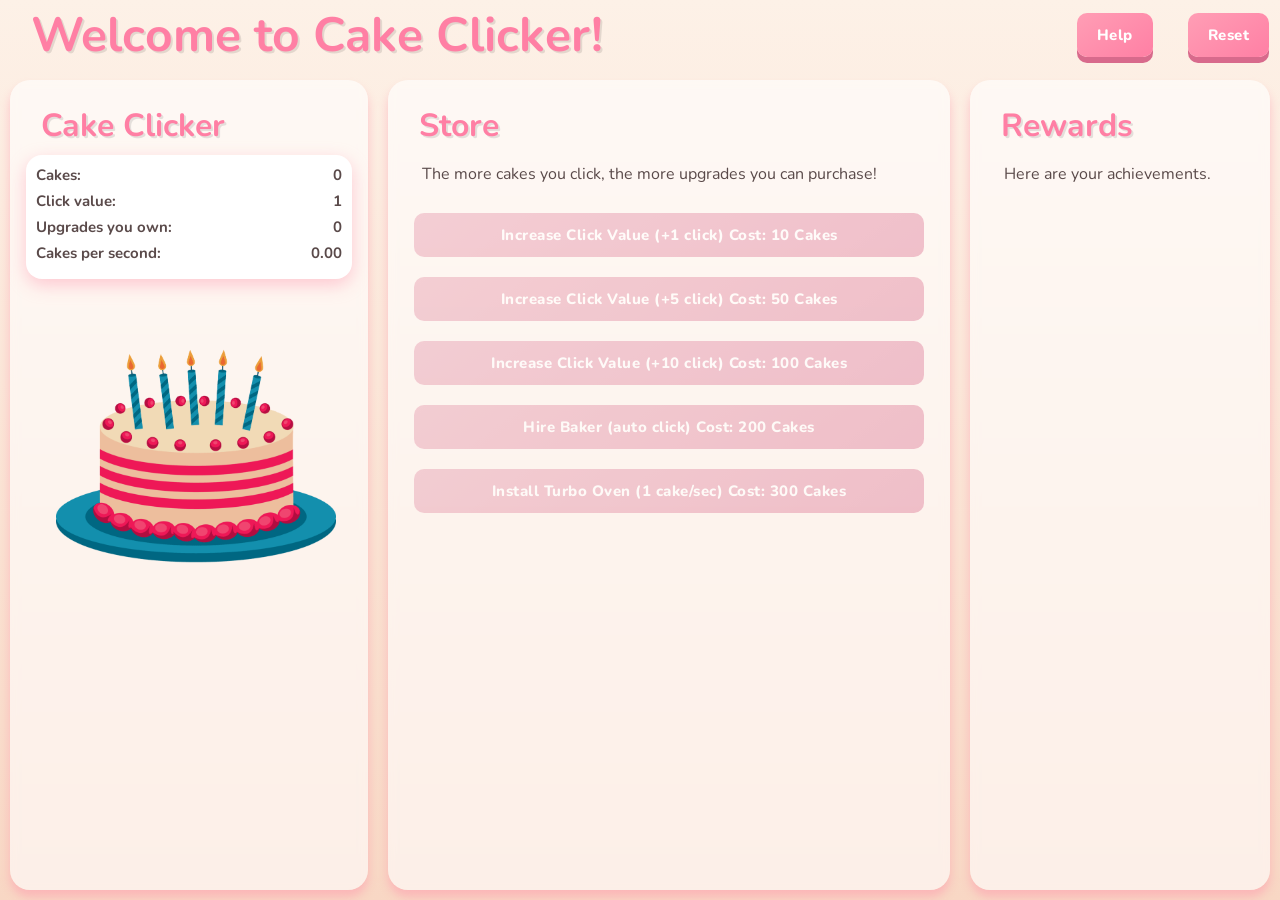
<file: index.html>
<!doctype html>
<!--
Authors: Harshini Lakshman and Amanda Gbe
Date: February 4th, 2026
Description: This is the HTML file for the incremental clicker game, based on Cookie Clicker, using our own theme
and reward systems.
-->
<html>

<head>
  <meta charset="utf-8">
  <title>Cake Clicker Game</title>
  <link rel="stylesheet" href="./css/cake.css">
  <meta name="viewport" content="width=device-width">
  <link rel="preconnect" href="https://fonts.googleapis.com">
  <link rel="preconnect" href="https://fonts.gstatic.com" crossorigin>
  <link rel="preconnect" href="https://fonts.googleapis.com">
  <link rel="preconnect" href="https://fonts.gstatic.com" crossorigin>
  <link
    href="https://fonts.googleapis.com/css2?family=Google+Sans:ital,opsz,wght@0,17..18,400..700;1,17..18,400..700&family=Nunito:ital,wght@0,200..1000;1,200..1000&display=swap"
    rel="stylesheet">
  <audio id="bgMusic" src="audio/bakery-music.mp3" loop></audio>
</head>

<body>
  <div id="container">

    <div id="topBar">
      <div class="title">
        <h1>Welcome to Cake Clicker!</h1>
      </div>
      <button id="helpButton">Help</button>
      <button id="reset">Reset</button>
    </div>

    <div id="game">

      <div id="clickArea">
        <div class="title">
          <h1>Cake Clicker</h1>
        </div>

        <div id="scoreboard">
          <p><span>Cakes:</span> <span id="cakeCount">0</span></p>
          <p><span>Click value:</span> <span id="clickValue">1</span></p>
          <p><span>Upgrades you own:</span> <span id="upgradesOwned">0</span></p>
          <p><span>Cakes per second:</span> <span id="cakesPerSecond">0</span></p>
        </div>

        <button id="bigCake">
          <img src="images/birthday-cake.png" alt="Cake">
        </button>

      </div>

      <div id="upgradeArea">
        <div class="title">
          <h1>Store</h1>
        </div>
        <p class="description">The more cakes you click, the more upgrades you can purchase!</p>
        <div id="selections">
          <button class="upgrades" id="upClick1">Increase Click Value (+1 click) Cost: 10 Cakes</button>
          <button class="upgrades" id="upClick2">Increase Click Value (+5 click) Cost: 50 Cakes</button>
          <button class="upgrades" id="upClick3">Increase Click Value (+10 click) Cost: 100 Cakes</button>
          <button class="upgrades" id="autoClick">Hire Baker (auto click) Cost: 200 Cakes</button>
          <button class="upgrades" id="autoClick2">Install Turbo Oven (1 cake/sec) Cost: 300 Cakes</button>
        </div>
      </div>

      <div id="rewardArea">
        <div class="title">
          <h1>Rewards</h1>
        </div>
        <p class="description">Here are your achievements.</p>
        <div id="rewards">
          <div class="rewardUnlocked" id="reward1">🏆 First Cake (1 cake)</div>
          <div class="rewardUnlocked" id="reward2">🏆 Baking School Graduate (100 cakes)</div>
          <div class="rewardUnlocked" id="reward3">🏆 Opening a bakery (1000 cakes)</div>
          <div class="rewardUnlocked" id="reward4">🏆 Opening a cake factory (10000 cakes)</div>
          <div class="rewardUnlocked" id="reward5">🏆 Opening a bakery chain (100000 cakes)</div>
          <div class="rewardUnlocked" id="reward6">🏆 Upgrade master (50 upgrades)</div>
          <div class="rewardUnlocked" id="reward7">🏆 Upgrade demon (100 upgrades)</div>
          <div class="rewardUnlocked" id="reward8">🏆 Opening a baking class (5 bakers)</div>
          <div class="rewardUnlocked" id="reward9">🏆 Opening a baking school (15 bakers)</div>
        </div>
      </div>

    </div>
    <div id="trophyPopup">
      <img id="trophyIcon" src="images/trophy.jpg" alt="Trophy">
      <span id="trophyText">Achievement Unlocked!</span>
    </div>

  </div>
  <!--Help Popup-->
  <div id="helpPop" class="popup">
    <div class="popupContent">
      <span id="close">&times;</span>
      <h2>How to play Cake Clicker</h2>
      <p><strong>Goal:</strong> Bake as many cakes as possible!</p>
      <p><strong>Instructions:</strong></p>
      <ul>
        <li>Click the big cake to bake cakes.</li>
        <li>Each click adds cakes based on your <strong>click value</strong>, which you can see on your scoreboard.</li>
        <li>Buy upgrades in the Store when you have enough cakes.</li>
        <li>As you bake more cakes, you can unlock milestones in <strong>Rewards</strong>.</li>
      </ul>
      <p><strong>Upgrades:</strong></p>
      <ul>
        <li>First click value upgrade that increases click value by <strong>one cake</strong>. 10 cakes
          to unlock.</li>
        <li>Second click value upgrade that increases click value by <strong>five cakes</strong>. 50
          cakes to unlock.</li>
        <li>Third click value upgrade that increases click value by <strong>ten cakes</strong>. 100
          cakes to unlock.</li>
        <li>Hiring baker upgrade adds a new baker that automatically clicks <strong>every second</strong>. 200 cakes to unlock</li>
        <li>Installing turbo ovens allows every baker to increase the <strong>frequency of clicks</strong> every time it
          is purchased. 300 cakes to unlock</li>
      </ul>
    </div>
  </div>
  <script src="js/script.js"></script>
</body>

</html>
</file>
<file: css/cake.css>
/* cake.css */
/*
Authors: Harshini Lakshman and Amanda Gbe
Date: February 4th, 2026
Description: This is the CSS file for the incremental clicker game, based on Cookie Clicker, using our own theme
and reward systems. 
*/

/* ---------------- General Formatting ---------------- */
*,
*::before,
*::after {
  box-sizing: border-box;
  margin: 0;
  padding: 0;
}

html,
body {
  height: 100%;
  width: 100%;
}

#container {
  display: flex;
  flex-direction: column;
  min-height: 100vh;
  background: linear-gradient(to bottom, #fdf1e7, #f8d7c4);
  font-family: "Nunito", sans-serif;
  color: #5a4a4a;
}

/* ---------------- Top Bar and title formatting ---------------- */
#topBar {
  width: 100%;
  height: 40px;
  padding: 10px;
  margin: 15px;
  display: flex;
  align-items: center;
  gap: 15px;
  padding: 0 1rem;
}

#topBar .title {
  margin: 0;
  padding: 0;
  margin-right: auto;
}

.title {
  font-size: 24px;
  color: #ff7fa4;
  padding: 8px 15px;
  display: inline-block;
  text-shadow: 2px 2px 0 rgba(0, 0, 0, 0.1);
}

#clickArea .title,
#upgradeArea .title,
#rewardArea .title {
  font-size: 16px;
}

/* ---------------- Formatting of three main sections ---------------- */
#clickArea,
#upgradeArea,
#rewardArea {
  background-color: rgba(255, 255, 255, 0.6);
  backdrop-filter: blur(5px);
  border-radius: 20px;
  padding: 20px;
  margin: 10px;
  box-shadow: 0 7px 10px rgba(255, 143, 169, 0.451);
}

#game {
  flex: 1;
  display: flex;
  width: 100%;
  position: relative;
}

.description {
  margin: 10px;
  margin-top: 0;
  padding: 8px;
}

/* Left */
#clickArea {
  width: 28%;
  padding: 1rem;
}

/* Middle */
#upgradeArea {
  flex: 1;
  padding: 1rem;
  overflow-y: auto;
}

/* Right: */
#rewardArea {
  width: 300px;
  padding: 1rem;
  overflow-y: auto;
}

.separator {
  width: 16px;
  background: #EDBE9D;
}

#upgradeArea,
#rewardArea {
  overflow-y: auto;
}

#selections {
  display: flex;
  flex-direction: column;
}

/* ---------------- Scoreboard ---------------- */
#scoreboard {
  background-color: white;
  border-radius: 16px;
  padding: 10px;
  margin-bottom: 10px;
  box-shadow: 0 6px 18px rgba(255, 143, 169, 0.451);
}

#scoreboard p {
  display: flex;
  justify-content: space-between;
  font-weight: 700;
  margin-bottom: 6px;
  font-size: 15px;
}

/* ---------------- Buttons ---------------- */
#bigCake {
  background: none;
  box-shadow: none;
  border: none;
  cursor: pointer;
  padding-top: 40px;
}

#bigCake img {
  width: 280px;
  height: auto;
  display: block;
  transition: filter 0.3s ease-in-out;
}

#bigCake img:hover {
  filter: drop-shadow(4px 4px 8px rgba(0, 0, 0, 0.5));
}

button {
  background: linear-gradient(145deg, #ff9eb5, #ff7fa4);
  box-shadow: 0 6px 0 #d86a8c;
  transition: all 0.15s ease;
  color: white;
  border: none;
  border-radius: 10px;
  padding: 12px 20px;
  margin: 10px;
  font-family: 'Nunito', sans-serif;
  font-weight: 800;
  letter-spacing: 0.5px;
  font-size: 15px;
}

button:hover {
  transform: translateY(-3px);
}

button:active {
  transform: translateY(3px);
  box-shadow: 0 2px 0 #d86a8c;
}

button:disabled {
  box-shadow: none;
  cursor: not-allowed;
  opacity: 0.5;
  transform: none;
  filter: grayscale(30%);
}

/* ---------------- Rewards ---------------- */
.rewardUnlocked {
  opacity: 0;
  transition: all 0.5s ease;
  transform: scale(0.8);
  background-color: white;
  padding: 10px 14px;
  border-radius: 12px;
  border: 2px dashed #ffd1dc;
  box-shadow: 0 6px 15px rgba(255, 143, 169, 0.451);
  font-weight: 400;
}

.rewardUnlocked.unlocked {
  opacity: 1;
  transform: translateY(0) scale(1);
  background: linear-gradient(145deg, #fff0f5, #ffe4ec);
  border: 2px solid #ff9eb5;
  box-shadow: 0 6px 15px rgba(255, 143, 169, 0.451);
  color: #FF69B4;
  font-weight: bold;
}

/* ---------------- Trophy Pop up ---------------- */
#trophyPopup {
  position: fixed;
  bottom: 30px;
  right: -350px;
  width: 320px;
  padding: 15px 20px;
  display: flex;
  align-items: center;
  gap: 15px;
  font-size: 16px;
  font-weight: bold;
  box-shadow: 0 10px 25px rgba(0, 0, 0, 0.3);
  transition: right 0.4s ease;
  z-index: 9999;
  background: none;
}

#trophyPopup.show {
  right: 30px;
}

#trophyIcon {
  width: 50px;
  height: 50px;
  object-fit: contain;

}

/* ---------------- Baker (adding Hire Baker upgrade) ---------------- */
.baker {
  position: absolute;
  font-size: 26px;
  transform: translate(-50%, -50%);
  pointer-events: none;
  user-select: none;
}

.baker.bounce {
  animation: bakerBounce 0.35s ease;
}

.floatingNumber {
  position: absolute;
  font-size: 22px;
  font-weight: bold;
  color: #FF69B4;
  pointer-events: none;
  animation: floatUp 0.8s ease-out forwards;
}

/* ---------------- Help Pop Up ---------------- */
.popup {
  display: none;
  position: fixed;
  top: 0;
  left: 0;
  width: 100%;
  height: 100%;
  background-color: rgba(255, 143, 169, 0.451);
  justify-content: center;
  align-items: center;
  z-index: 10000;
  font-family: "Nunito", sans-serif;
}

.popupContent {
  background-color: white;
  padding: 30px;
  width: 600px;
  max-width: 90%;
  border-radius: 20px;
  box-shadow: 0 6px 15px rgba(255, 143, 169, 0.451);
  text-align: left;
  animation: popIn 0.3s ease;
}

.popupContent h2 {
  color: #ff7fa4;
  margin-bottom: 10px;
}

.popupContent ul {
  margin-left: 20px;
  margin-top: 5px;
  margin-bottom: 10px;
}

.popupContent li {
  margin-bottom: 5px;
}

#close {
  float: right;
  font-size: 20px;
  cursor: pointer;
  color: #ff7fa4;
}

#close:hover {
  color: #d86a8c;
}

/* ---------------- Animations ---------------- */
@keyframes popIn {
  from {
    transform: scale(0.8);
    opacity: 0;
  }

  to {
    transform: scale(1);
    opacity: 1;
  }
}

@keyframes floatUp {
  0% {
    opacity: 1;
    transform: translateY(0px);
  }

  100% {
    opacity: 0;
    transform: translateY(-60px);
  }
}

@keyframes bakerBounce {
  0% {
    transform: translate(-50%, -50%) scale(1);
  }

  40% {
    transform: translate(-50%, -60%) scale(1.15);
  }

  100% {
    transform: translate(-50%, -50%) scale(1);
  }
}

/* ---------------- Media Querries for Responsive Design ---------------- */
@media screen and (max-width: 1180px) {
  #bigCake img {
    width: 200px;
  }
}
</file>
